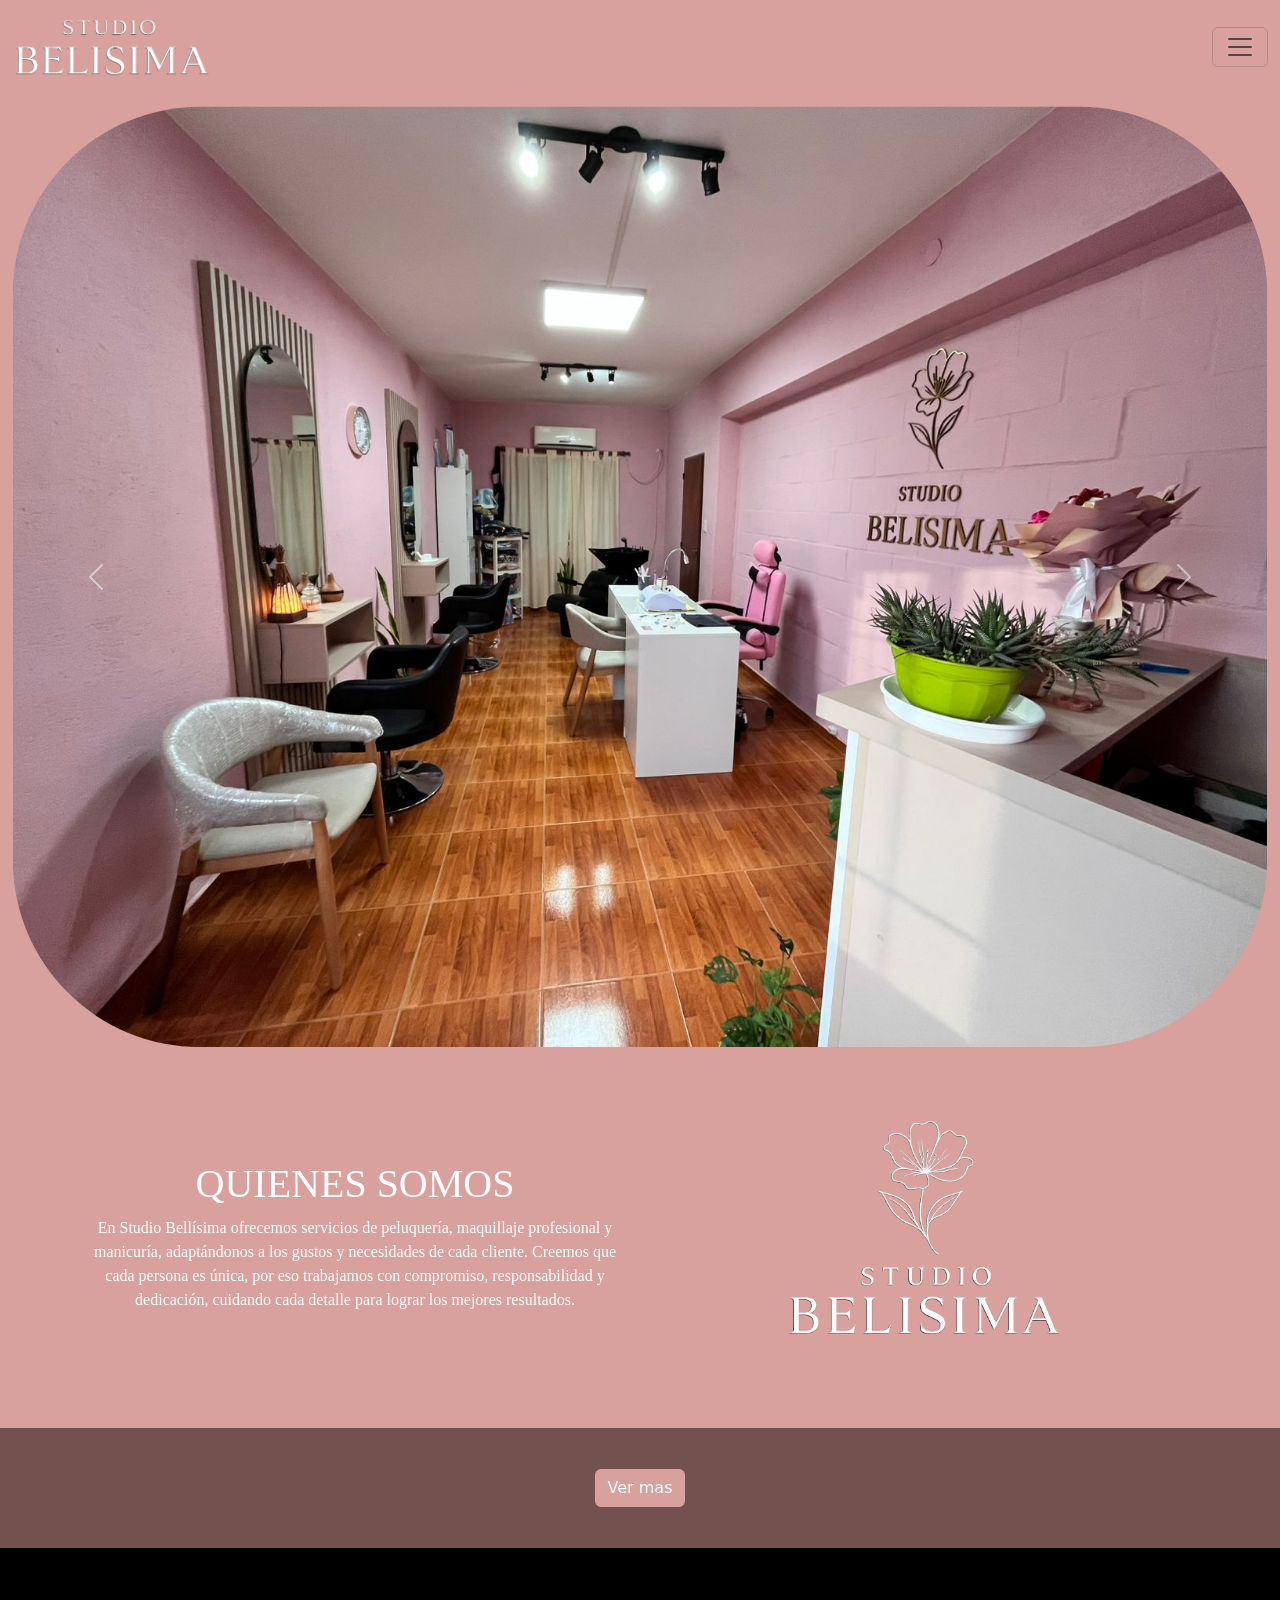
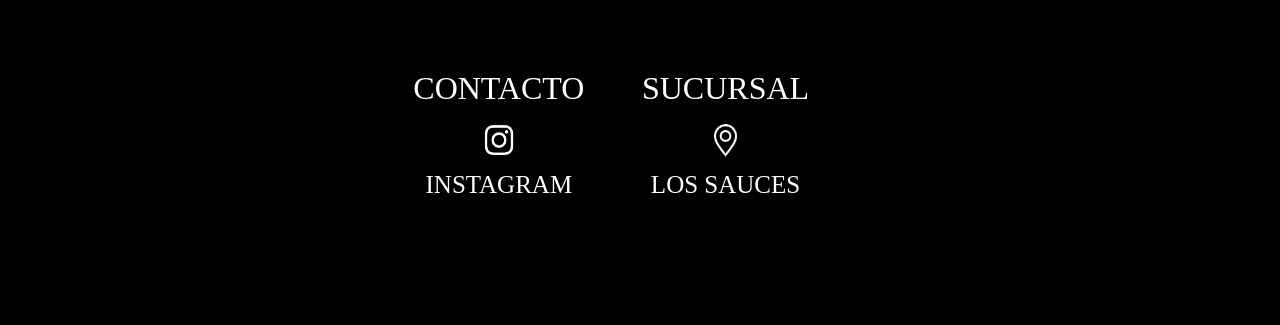
<file: index.html>
<!DOCTYPE html>
<html lang="es">
<head>
    
    <link href="https://cdn.jsdelivr.net/npm/bootstrap@5.3.8/dist/css/bootstrap.min.css" rel="stylesheet" integrity="sha384-sRIl4kxILFvY47J16cr9ZwB07vP4J8+LH7qKQnuqkuIAvNWLzeN8tE5YBujZqJLB" crossorigin="anonymous">
    <link rel="stylesheet"href="https://cdnjs.cloudflare.com/ajax/libs/animate.css/4.1.1/animate.min.css"/>
    <link rel="stylesheet" href="./styles/styles.css">
    <meta charset="UTF-8">
    <meta name="viewport" content="width=device-width, initial-scale=1.0">
    <title>Studio Belísima</title>
</head>
<body>
    
<header>
    <section>
        <nav class="navbar bg-nav-bar ">
            <div class="container-fluid">
                    <a class="navbar-brand" href="#"><img src="./assets/Logo.png" alt="" class="logo"></a>
                <button class="navbar-toggler" type="button" data-bs-toggle="collapse" data-bs-target="#navbarNav" aria-controls="navbarNav" aria-expanded="false" aria-label="Toggle navigation">
                    <span class="navbar-toggler-icon"></span>
                </button>
            <div class="collapse navbar-collapse" id="navbarNav">
        <ul class="navbar-nav">
                    <li class="nav-item">
                <a class="nav-link"  href="./pages/nosotros.html">NOSOTROS</a>
                    </li>
                    <li class="nav-item">
                <a class="nav-link" href="./pages/uñas.html">UÑAS</a>
                    </li>
                    <li class="nav-item">
                <a class="nav-link" href="./pages/pelo.html">PELO</a>
                    </li>
                    <li class="nav-item">
                <a class="nav-link" href="./pages/Contacto.html">CONTACTO</a>
            </li>
             </ul>
            </div>
            </div>
        </nav>
    </section>
</header>

    <main class="main-index">
    <div id="carouselExampleAutoplaying" class="carousel slide" data-bs-ride="carousel">
  <div class="carousel-inner">
    <div class="carousel-item active">
      <img src="./assets/Local.jpeg" class="d-block w-100" alt="...">
    </div>
    <div class="carousel-item" active>
      <img src="./assets/Local 3.jpeg" class="d-block w-100" alt="...">
    </div>
    <div class="carousel-item" active>
      <img src="./assets/Local 4.jpeg" class="d-block w-100" alt="...">
    </div>
  </div>
  <button class="carousel-control-prev" type="button" data-bs-target="#carouselExampleAutoplaying" data-bs-slide="prev">
    <span class="carousel-control-prev-icon" aria-hidden="true"></span>
    <span class="visually-hidden">Previous</span>
  </button>
  <button class="carousel-control-next" type="button" data-bs-target="#carouselExampleAutoplaying" data-bs-slide="next">
    <span class="carousel-control-next-icon" aria-hidden="true"></span>
    <span class="visually-hidden">Next</span>
  </button>
</div>

    
<div class="container text-center">
    <div class="row align-items-center">
    <div class="col">
        <h1 class="animate__animated animate__fadeInLeft">QUIENES SOMOS</h1>
            <p>En Studio Bellísima ofrecemos servicios de peluquería, maquillaje profesional y manicuría, adaptándonos a los gustos y necesidades de cada cliente. Creemos que cada persona es única, por eso trabajamos con compromiso, responsabilidad y dedicación, cuidando cada detalle para lograr los mejores resultados.</p>
    </div>
    <div class="col">
        <img  src="./assets/logo-2.png" alt="" class="logo-2">
    </div>
   
  </div>
</div> 
</main>

<section class="gap-bg">
        <a href="./pages/nosotros.html"><button type="button" class="btn  btn-secondary btn-ver-mas">Ver mas</button></a>
</section>

    <footer class="footer-index">
    
    <section class="contacto">
        <div class="div-contact">
             <h2>
              CONTACTO  
             </h2>
               <img src="assets/Instagram.png" alt="" class="ig">
                <a href="https://www.instagram.com/studiobelisima_/" class="turnos">INSTAGRAM</a>  
        </div>
           
        <div class="sucursal">

            <H2>SUCURSAL</H2>
             <article class="sucursal-img">
                <img src="assets/Ubicacion.png" alt="Ubicación" class="ubi">
             <a href="https://www.google.com/maps/@-31.4609347,-64.099924,3a,45.8y,119.4h,87.15t/data=!3m7!1e1!3m5!1sR9634__Yr19AnMxilBr6Xw!2e0!6shttps:%2F%2Fstreetviewpixels-pa.googleapis.com%2Fv1%2Fthumbnail%3Fcb_client%3Dmaps_sv.tactile%26w%3D900%26h%3D600%26pitch%3D2.850858406130868%26panoid%3DR9634__Yr19AnMxilBr6Xw%26yaw%3D119.40240520090917!7i16384!8i8192?entry=ttu&g_ep=EgoyMDI2MDYyOS4wIKXMDSoASAFQAw%3D%3D">LOS SAUCES </a>
             </article>
        </div>
    </section>
   
    </footer>
<script src="https://cdn.jsdelivr.net/npm/bootstrap@5.3.8/dist/js/bootstrap.bundle.min.js" integrity="sha384-FKyoEForCGlyvwx9Hj09JcYn3nv7wiPVlz7YYwJrWVcXK/BmnVDxM+D2scQbITxI" crossorigin="anonymous"></script>
</body>
</html>
</file>
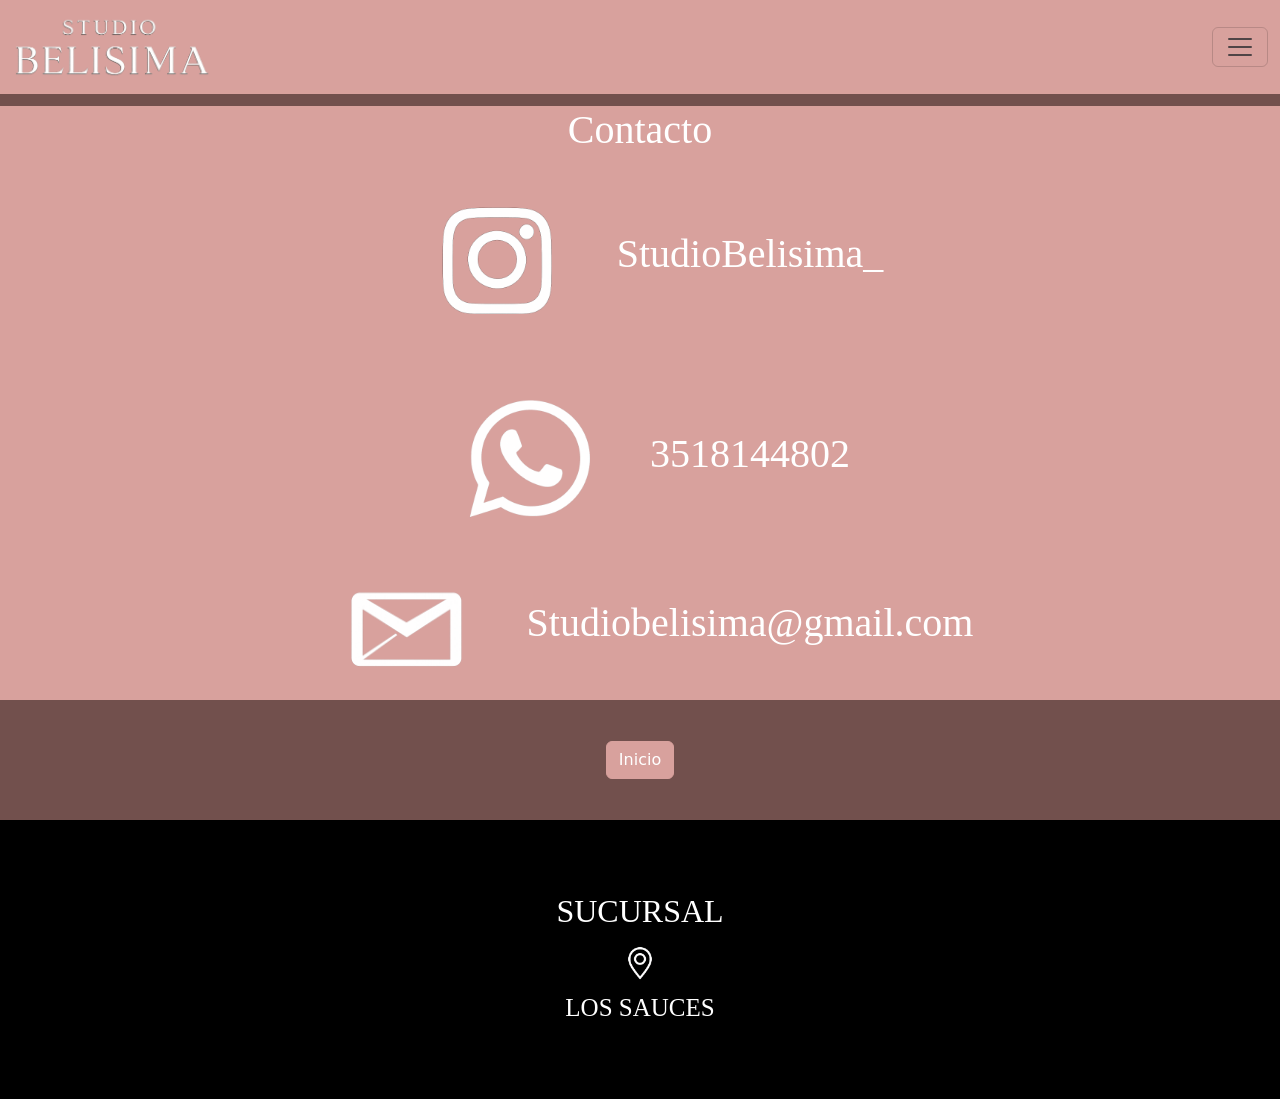
<file: pages/Contacto.html>
<!DOCTYPE html>
<html lang="es">
<head>
    <link href="https://cdn.jsdelivr.net/npm/bootstrap@5.3.8/dist/css/bootstrap.min.css" rel="stylesheet" integrity="sha384-sRIl4kxILFvY47J16cr9ZwB07vP4J8+LH7qKQnuqkuIAvNWLzeN8tE5YBujZqJLB" crossorigin="anonymous">
    <link rel="stylesheet"href="https://cdnjs.cloudflare.com/ajax/libs/animate.css/4.1.1/animate.min.css"/>
    <link rel="stylesheet" href="../styles/styles.css">
    <meta charset="UTF-8">
    <meta name="viewport" content="width=device-width, initial-scale=1.0">
    <title>Studio Belísima</title>
</head>
<body>
    <header>
        <section>
                <nav class="navbar bg-nav-bar ">
                    <div class="container-fluid">
                    <a class="navbar-brand" href="../index.html"><img src="../assets/Logo.png" alt="" class="logo"></a>
                    <button class="navbar-toggler collapsed" type="button" data-bs-toggle="collapse" data-bs-target="#navbarNav" aria-controls="navbarNav" aria-expanded="false" aria-label="Toggle navigation">
                    <span class="navbar-toggler-icon"></span>
                </button>
                        <div class="navbar-collapse collapse" id="navbarNav">
                    <ul class="navbar-nav">
                    <li class="nav-item">
                <a class="nav-link"  href="../pages/nosotros.html">NOSOTROS</a>
                    </li>
                    <li class="nav-item">
                <a class="nav-link" href="../pages/uñas.html">UÑAS</a>
                    </li>
                    <li class="nav-item">
                <a class="nav-link" href="../pages/pelo.html">PELO</a>
                    </li>
                    <li class="nav-item">
                <a class="nav-link" href="#">CONTACTO</a>
                        </li>
                    </ul>
                </div>
                </div>
            </nav>
        </section>
    </header>

    <main class="main-contacto">
        <H1 class="animate__animated animate__fadeInLeft">Contacto</H1>
    <div class="parrafo-3">
        <img src="../assets/Logo ig-2.png" alt="">
        <p class="texto-contacto">StudioBelisima_</p>
    </div>
    <div class="parrafo-3">
        <img src="../assets/Lodo de wsp.png" alt="">
        <p class="texto-contacto">3518144802</p>
    </div>
    <div class="parrafo-3">
      <img src="../assets/logo email.png" alt="">
      <p class="texto-contacto">Studiobelisima@gmail.com</p>    
    </div>

    </main>
<section class="gap-bg">
        <a href="../index.html"><button type="button" class="btn  btn-secondary btn-ver-mas">Inicio</button></a>
</section>

    <footer class="footer-index">
    
    <section class="contacto">
        <div class="div-contact">
            
           
        <div class="sucursal">

            <H2>SUCURSAL</H2>
             <article class="sucursal-img">
                <img src="../assets/Ubicacion.png" alt="Ubicación" class="ubi">
             <a href="https://www.google.com/maps/@-31.4609347,-64.099924,3a,45.8y,119.4h,87.15t/data=!3m7!1e1!3m5!1sR9634__Yr19AnMxilBr6Xw!2e0!6shttps:%2F%2Fstreetviewpixels-pa.googleapis.com%2Fv1%2Fthumbnail%3Fcb_client%3Dmaps_sv.tactile%26w%3D900%26h%3D600%26pitch%3D2.850858406130868%26panoid%3DR9634__Yr19AnMxilBr6Xw%26yaw%3D119.40240520090917!7i16384!8i8192?entry=ttu&g_ep=EgoyMDI2MDYyOS4wIKXMDSoASAFQAw%3D%3D">LOS SAUCES </a>
             </article>
        </div>
    </section>
   
    </footer>
<script src="https://cdn.jsdelivr.net/npm/bootstrap@5.3.8/dist/js/bootstrap.bundle.min.js" integrity="sha384-FKyoEForCGlyvwx9Hj09JcYn3nv7wiPVlz7YYwJrWVcXK/BmnVDxM+D2scQbITxI" crossorigin="anonymous"></script>
</body>
</html>
</file>
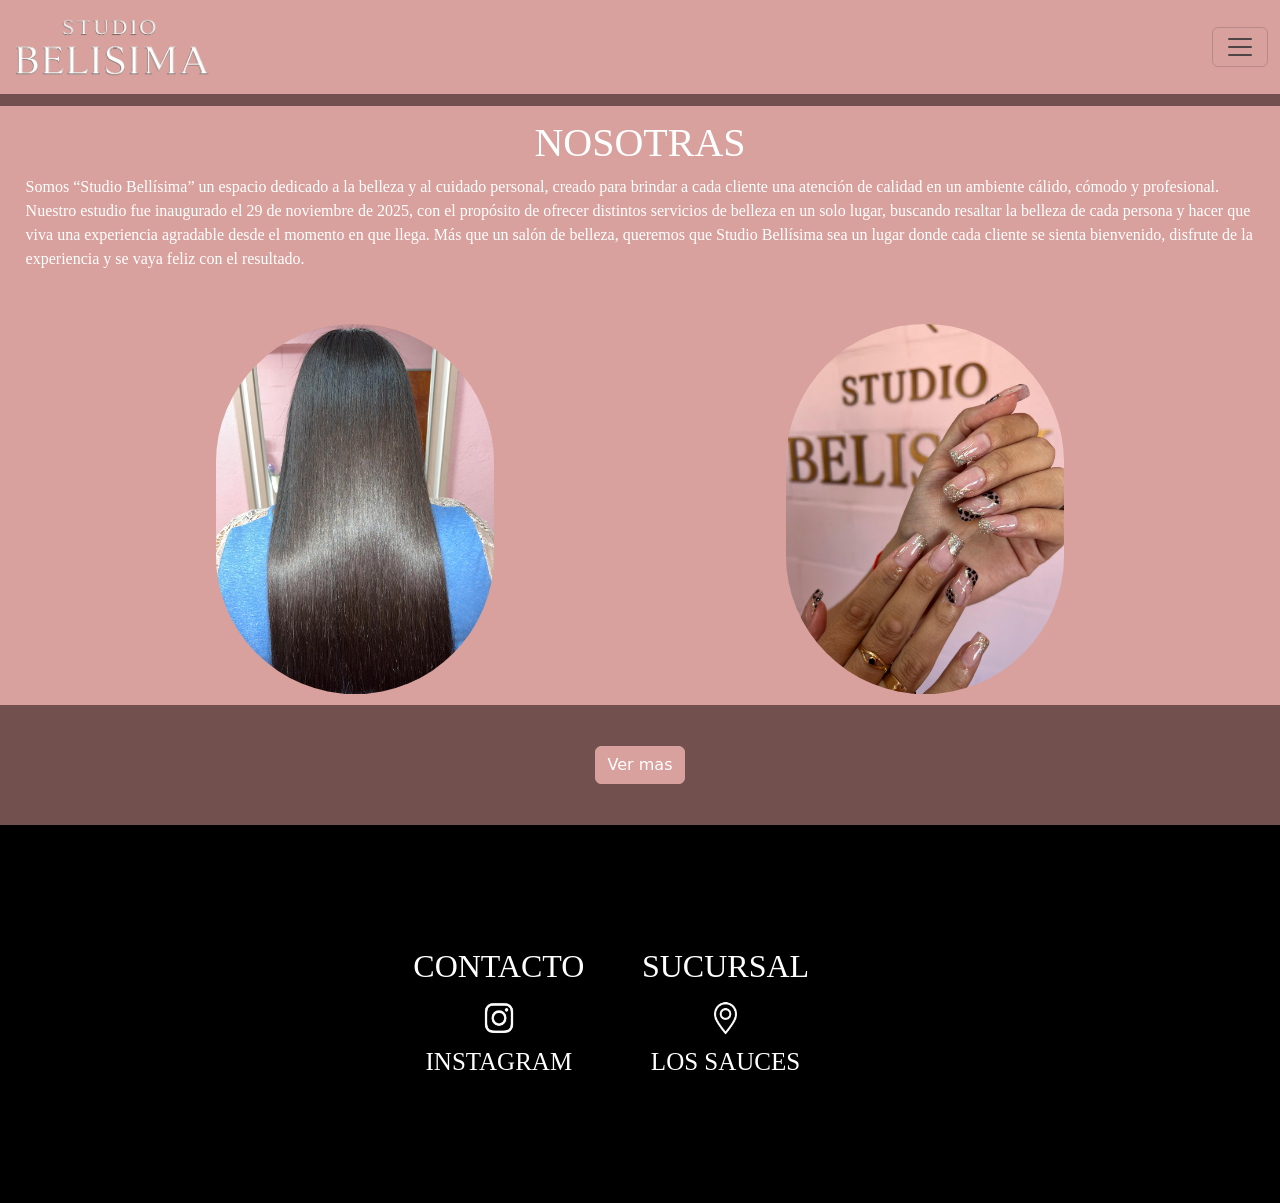
<file: pages/nosotros.html>
<!DOCTYPE html>
<html lang="es">
<head>
    <link href="https://cdn.jsdelivr.net/npm/bootstrap@5.3.8/dist/css/bootstrap.min.css" rel="stylesheet" integrity="sha384-sRIl4kxILFvY47J16cr9ZwB07vP4J8+LH7qKQnuqkuIAvNWLzeN8tE5YBujZqJLB" crossorigin="anonymous">
    <link rel="stylesheet"href="https://cdnjs.cloudflare.com/ajax/libs/animate.css/4.1.1/animate.min.css"/>
    <link rel="stylesheet" href="../styles/styles.css">
    <meta charset="UTF-8">
    <meta name="viewport" content="width=device-width, initial-scale=1.0">
    <title>Studio Belísima</title>
</head>
<body>
    <header>
        <section>
                <nav class="navbar bg-nav-bar ">
                    <div class="container-fluid">
                    <a class="navbar-brand" href="../index.html"><img src="../assets/Logo.png" alt="" class="logo"></a>
                    <button class="navbar-toggler" type="button" data-bs-toggle="collapse" data-bs-target="#navbarNav" aria-controls="navbarNav" aria-expanded="false" aria-label="Toggle navigation">
                    <span class="navbar-toggler-icon"></span>
                </button>
                        <div class="collapse navbar-collapse" id="navbarNav">
                    <ul class="navbar-nav">
                    <li class="nav-item">
                <a class="nav-link"  href="#">NOSOTROS</a>
                    </li>
                    <li class="nav-item">
                <a class="nav-link" href="../pages/uñas.html">UÑAS</a>
                    </li>
                    <li class="nav-item">
                <a class="nav-link" href="../pages/pelo.html">PELO</a>
                    </li>
                    <li class="nav-item">
                <a class="nav-link" href="../pages/Contacto.html">CONTACTO</a>
                        </li>
                    </ul>
                </div>
                </div>
            </nav>
        </section>
    </header>

    <main class="main-nosotros">
     <div class="main-title">
        <H1 class="animate__animated animate__fadeInLeft" >NOSOTRAS</H1>
        <p>Somos “Studio Bellísima” un espacio dedicado a la belleza y al cuidado personal, creado para brindar a cada cliente una atención de calidad en un ambiente cálido, cómodo y profesional.
Nuestro estudio fue inaugurado el 29 de noviembre de 2025, con el propósito de ofrecer distintos servicios de belleza en un solo lugar, buscando resaltar la belleza de cada persona y hacer que viva una experiencia agradable desde el momento en que llega.
Más que un salón de belleza, queremos que Studio Bellísima sea un lugar donde cada cliente se sienta bienvenido, disfrute de la experiencia y se vaya feliz con el resultado.</p>
</div>

<div class="container text-center">
  <div class="row align-items-start">
    <div class="col">
      <article >
<img src="../assets/pelo-1.jpeg" alt="" class="pelo-1">
    </article>
    </div>
    <div class="col">
    <article >
      <img src="../assets/uñas-1.jpeg" alt="" class="uñas-1" class="animate__animated animate__fadeInLeft" >     
    </article>
    </div>
  </div>
</div>



    </main>
<section class="gap-bg">
        <a href="../pages/uñas.html"><button type="button" class="btn  btn-secondary btn-ver-mas">Ver mas</button></a>
</section>

    <footer class="footer-index">
    
    <section class="contacto">
        <div class="div-contact">
             <h2>
              CONTACTO  
             </h2>
               <img  src="../assets/Instagram.png" alt="" class="ig">
                <a href="https://www.instagram.com/studiobelisima_/" class="turnos">INSTAGRAM</a>  
        </div>
           
        <div class="sucursal">

            <H2>SUCURSAL</H2>
             <article class="sucursal-img">
                <img src="../assets/Ubicacion.png" alt="Ubicación" class="ubi">
             <a href="https://www.google.com/maps/@-31.4609347,-64.099924,3a,45.8y,119.4h,87.15t/data=!3m7!1e1!3m5!1sR9634__Yr19AnMxilBr6Xw!2e0!6shttps:%2F%2Fstreetviewpixels-pa.googleapis.com%2Fv1%2Fthumbnail%3Fcb_client%3Dmaps_sv.tactile%26w%3D900%26h%3D600%26pitch%3D2.850858406130868%26panoid%3DR9634__Yr19AnMxilBr6Xw%26yaw%3D119.40240520090917!7i16384!8i8192?entry=ttu&g_ep=EgoyMDI2MDYyOS4wIKXMDSoASAFQAw%3D%3D">LOS SAUCES </a>
             </article>
        </div>
    </section>
   
    </footer>
<script src="https://cdn.jsdelivr.net/npm/bootstrap@5.3.8/dist/js/bootstrap.bundle.min.js" integrity="sha384-FKyoEForCGlyvwx9Hj09JcYn3nv7wiPVlz7YYwJrWVcXK/BmnVDxM+D2scQbITxI" crossorigin="anonymous"></script>
</body>
</html>
</file>
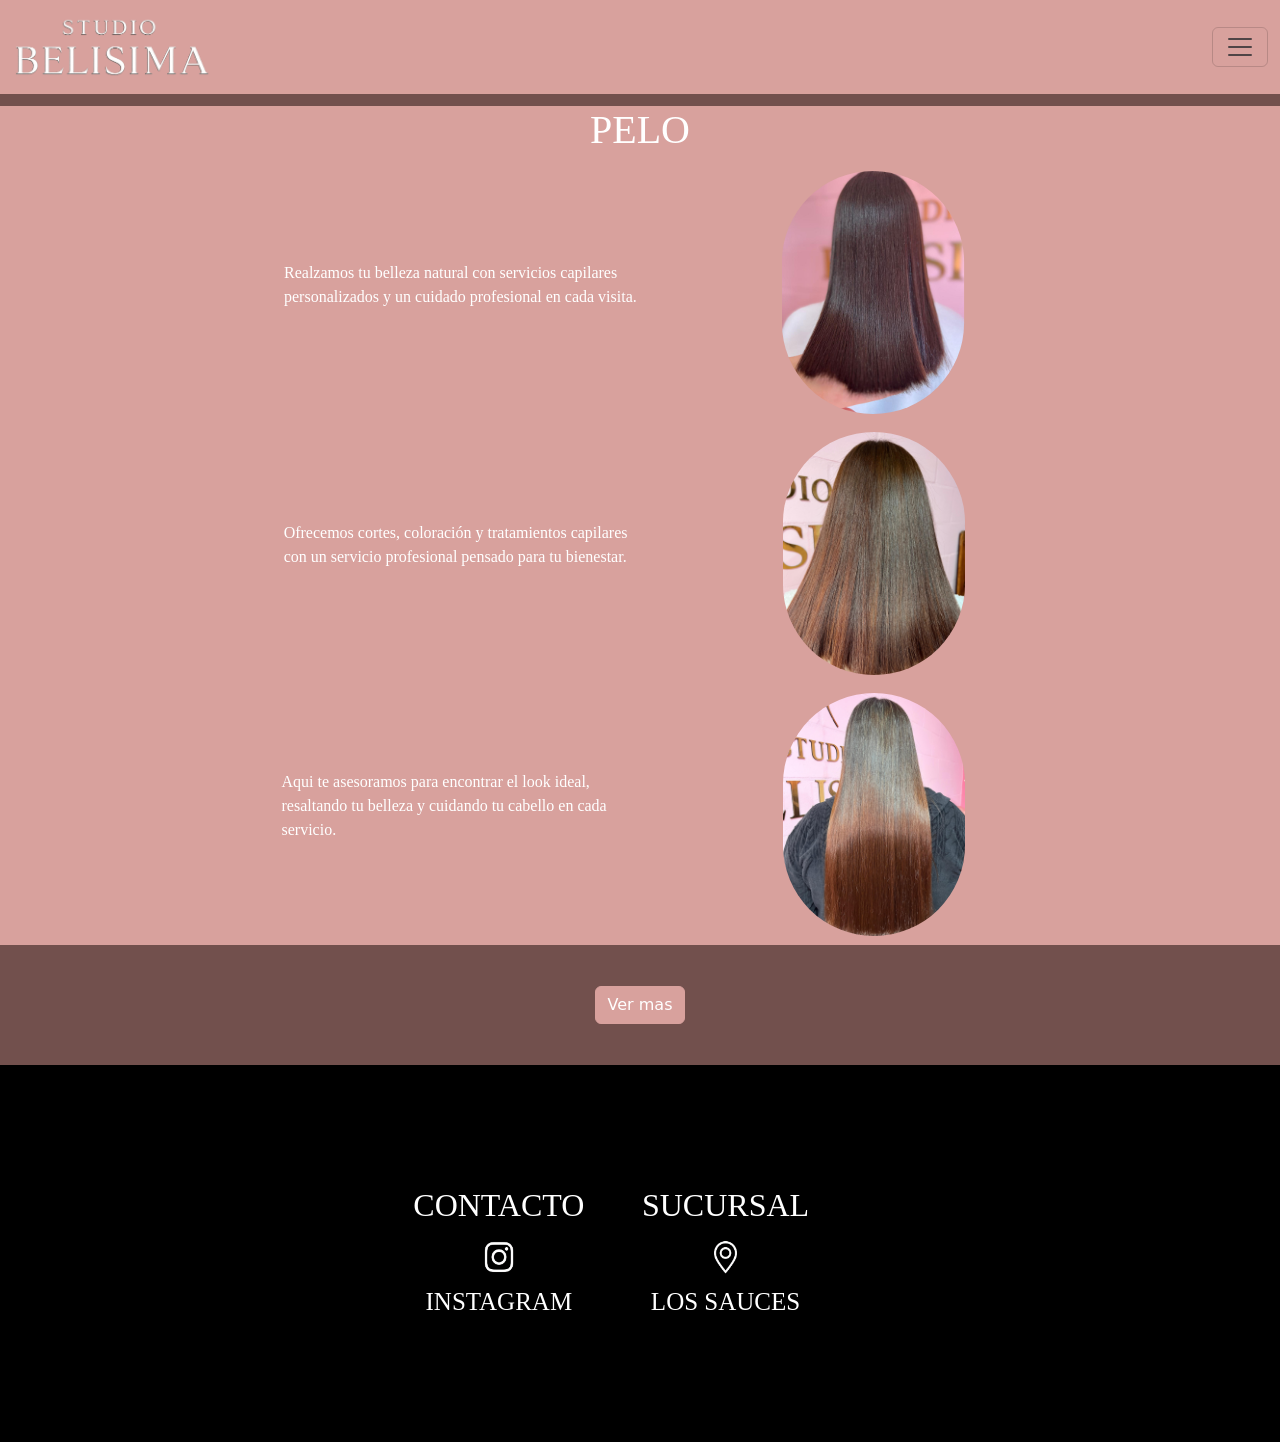
<file: pages/pelo.html>
<!DOCTYPE html>
<html lang="es">
<head>
    <link href="https://cdn.jsdelivr.net/npm/bootstrap@5.3.8/dist/css/bootstrap.min.css" rel="stylesheet" integrity="sha384-sRIl4kxILFvY47J16cr9ZwB07vP4J8+LH7qKQnuqkuIAvNWLzeN8tE5YBujZqJLB" crossorigin="anonymous">
    <link rel="stylesheet"href="https://cdnjs.cloudflare.com/ajax/libs/animate.css/4.1.1/animate.min.css"/>
    <link rel="stylesheet" href="../styles/styles.css">
    <meta charset="UTF-8">
    <meta name="viewport" content="width=device-width, initial-scale=1.0">
    <title>Studio Belísima</title>
</head>
<body>
    <header>
        <section>
                <nav class="navbar bg-nav-bar ">
                    <div class="container-fluid">
                    <a class="navbar-brand" href="../index.html"><img src="../assets/Logo.png" alt="" class="logo"></a>
                    <button class="navbar-toggler collapsed" type="button" data-bs-toggle="collapse" data-bs-target="#navbarNav" aria-controls="navbarNav" aria-expanded="false" aria-label="Toggle navigation">
                    <span class="navbar-toggler-icon"></span>
                </button>
                        <div class="navbar-collapse collapse" id="navbarNav">
                    <ul class="navbar-nav">
                    <li class="nav-item">
                <a class="nav-link"  href="../pages/nosotros.html">NOSOTROS</a>
                    </li>
                    <li class="nav-item">
                <a class="nav-link" href="../pages/uñas.html">UÑAS</a>
                    </li>
                    <li class="nav-item">
                <a class="nav-link" href="#">PELO</a>
                    </li>
                    <li class="nav-item">
                <a class="nav-link" href="../pages/Contacto.html">CONTACTO</a>
                        </li>
                    </ul>
                </div>
                </div>
            </nav>
        </section>
    </header>

    <main class="main-pelo">
        <H1 class="animate__animated animate__fadeInLeft">PELO</H1>
        <div class="parrafo-2">
          <p class="texto-pelo">Realzamos tu belleza natural con servicios capilares personalizados y un cuidado profesional en cada visita.</p>
            <img src="../assets/pelo-2.jpeg" alt="">
        </div>
        <div class="parrafo-2">
            <p class="texto-pelo">Ofrecemos cortes, coloración y tratamientos capilares con un servicio profesional pensado para tu bienestar.</p>
        <img src="../assets/pelo-3.jpeg" alt="">
        </div>
        <div class="parrafo-2">
        <p class="texto-pelo">Aqui te asesoramos para encontrar el look ideal, resaltando tu belleza y cuidando tu cabello en cada servicio.</p>
            <img src="../assets/pelo-4.jpeg" alt="">
        </div>
    </main>

    <section class="gap-bg">
        <a href="../pages/Contacto.html"><button type="button" class="btn  btn-secondary btn-ver-mas">Ver mas</button></a>
</section>

    <footer class="footer-index">
    
    <section class="contacto">
        <div class="div-contact">
             <h2>
              CONTACTO  
             </h2>
               <img src="../assets/Instagram.png" alt="" class="ig">
                <a href="https://www.instagram.com/studiobelisima_/" class="turnos">INSTAGRAM</a>  
        </div>
           
        <div class="sucursal">

            <H2>SUCURSAL</H2>
             <article class="sucursal-img">
                <img src="../assets/Ubicacion.png" alt="Ubicación" class="ubi">
             <a href="https://www.google.com/maps/@-31.4609347,-64.099924,3a,45.8y,119.4h,87.15t/data=!3m7!1e1!3m5!1sR9634__Yr19AnMxilBr6Xw!2e0!6shttps:%2F%2Fstreetviewpixels-pa.googleapis.com%2Fv1%2Fthumbnail%3Fcb_client%3Dmaps_sv.tactile%26w%3D900%26h%3D600%26pitch%3D2.850858406130868%26panoid%3DR9634__Yr19AnMxilBr6Xw%26yaw%3D119.40240520090917!7i16384!8i8192?entry=ttu&g_ep=EgoyMDI2MDYyOS4wIKXMDSoASAFQAw%3D%3D">LOS SAUCES </a>
             </article>
        </div>
    </section>
   
    </footer>
<script src="https://cdn.jsdelivr.net/npm/bootstrap@5.3.8/dist/js/bootstrap.bundle.min.js" integrity="sha384-FKyoEForCGlyvwx9Hj09JcYn3nv7wiPVlz7YYwJrWVcXK/BmnVDxM+D2scQbITxI" crossorigin="anonymous"></script>
</body>
</html>
</file>
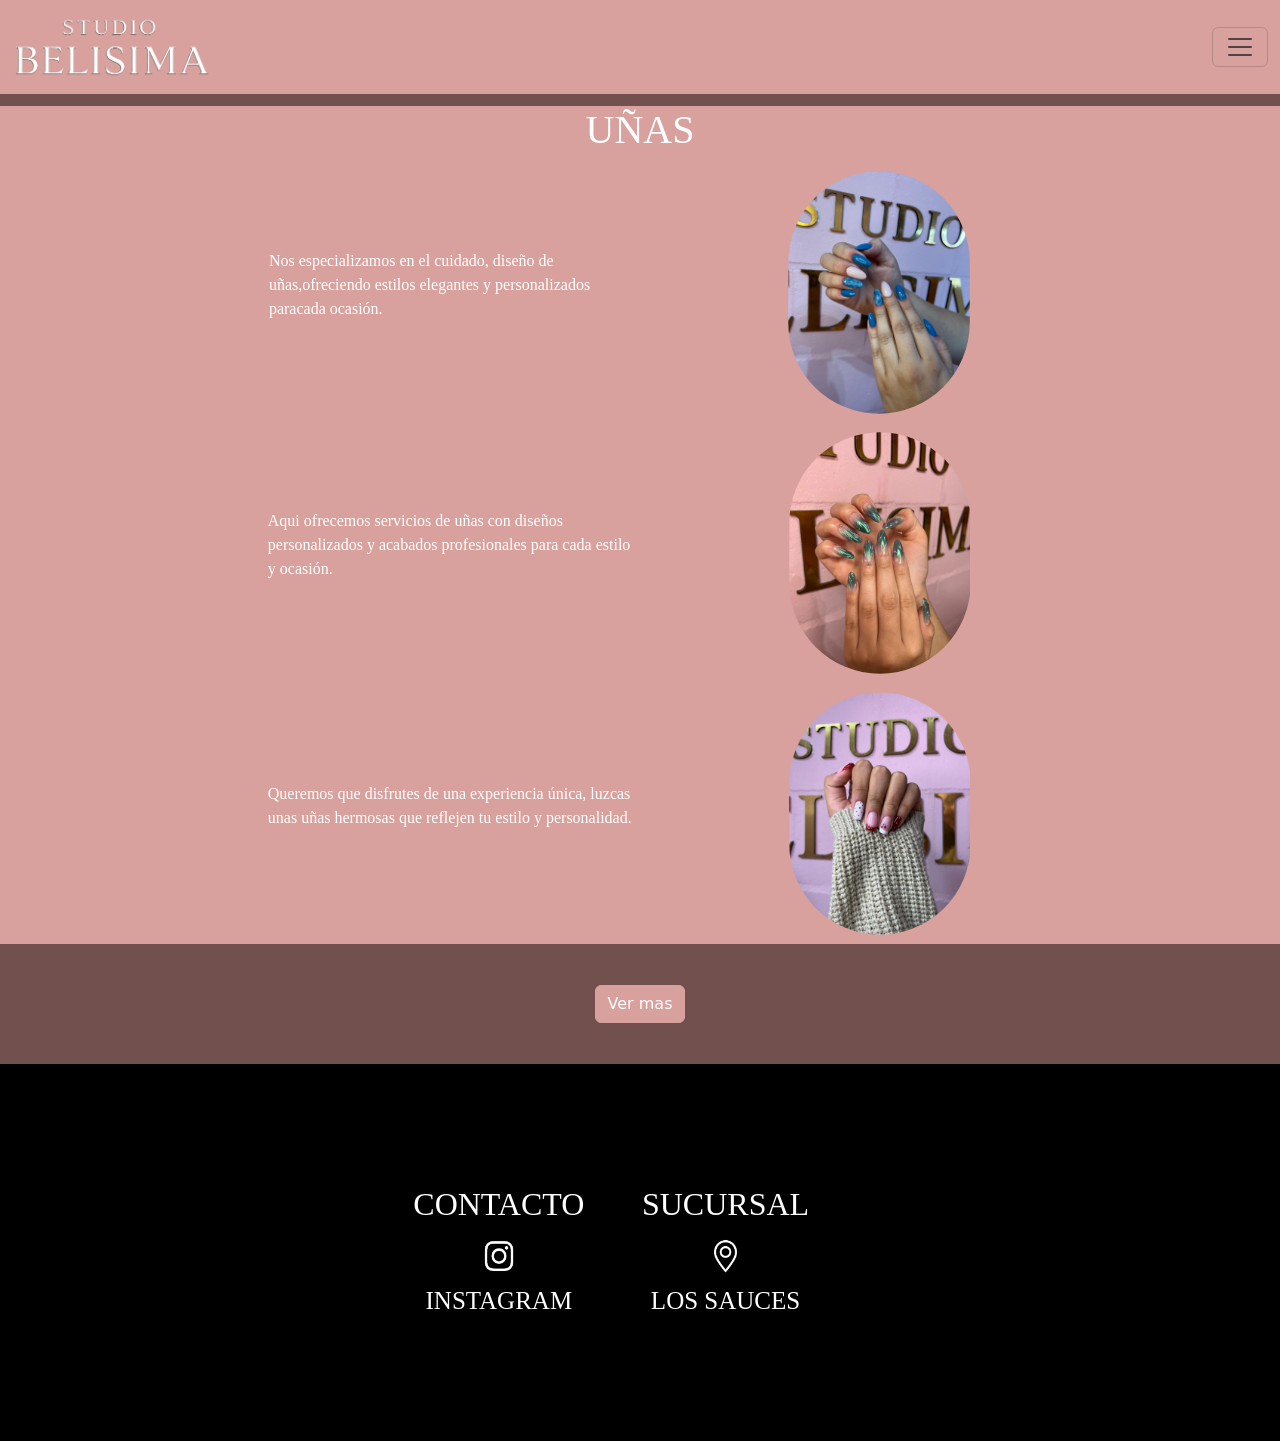
<file: pages/uñas.html>
<!DOCTYPE html>
<html lang="es">
<head>
    <link href="https://cdn.jsdelivr.net/npm/bootstrap@5.3.8/dist/css/bootstrap.min.css" rel="stylesheet" integrity="sha384-sRIl4kxILFvY47J16cr9ZwB07vP4J8+LH7qKQnuqkuIAvNWLzeN8tE5YBujZqJLB" crossorigin="anonymous">
    <link rel="stylesheet"href="https://cdnjs.cloudflare.com/ajax/libs/animate.css/4.1.1/animate.min.css"/>
    <link rel="stylesheet" href="../styles/styles.css">
    <meta charset="UTF-8">
    <meta name="viewport" content="width=device-width, initial-scale=1.0">
    <title>Studio Belísima</title>
</head>
<body>
    <header>
        <section>
                <nav class="navbar bg-nav-bar ">
                    <div class="container-fluid">
                    <a class="navbar-brand" href="../index.html"><img src="../assets/Logo.png" alt="" class="logo"></a>
                    <button class="navbar-toggler collapsed" type="button" data-bs-toggle="collapse" data-bs-target="#navbarNav" aria-controls="navbarNav" aria-expanded="false" aria-label="Toggle navigation">
                    <span class="navbar-toggler-icon"></span>
                </button>
                        <div class="navbar-collapse collapse" id="navbarNav">
                    <ul class="navbar-nav">
                    <li class="nav-item">
                <a class="nav-link"  href="../pages/nosotros.html">NOSOTROS</a>
                    </li>
                    <li class="nav-item">
                <a class="nav-link" href="#">UÑAS</a>
                    </li>
                    <li class="nav-item">
                <a class="nav-link" href="../pages/pelo.html">PELO</a>
                    </li>
                    <li class="nav-item">
                <a class="nav-link" href="../pages/Contacto.html">CONTACTO</a>
                        </li>
                    </ul>
                </div>
                </div>
            </nav>
        </section>
    </header>

    <main class="main-uñas">
        <H1 class="animate__animated animate__fadeInLeft" >UÑAS</H1>
        <div class="parrafo-1">
            <p class="texto-uñas">
                Nos especializamos en el cuidado, diseño de uñas,ofreciendo estilos elegantes y personalizados paracada ocasión.</p>
            <img src="../assets/uñas-3.jpeg" alt="">
        </div>
        <div class="parrafo-1">
            <p class="texto-uñas">
                Aqui ofrecemos servicios de uñas con diseños personalizados y acabados profesionales para cada estilo y ocasión.</p>
            <img src="../assets/uñas-4.jpeg" alt="">
        </div>
        <div class="parrafo-1" >
            <p class="texto-uñas">
                Queremos que disfrutes de una experiencia única, luzcas unas uñas hermosas que reflejen tu estilo y personalidad.</p>
            <img src="../assets/uñas-5.jpeg" alt="">
        </div>
    </main>
    
    <section class="gap-bg">
        <a href="../pages/pelo.html"><button type="button" class="btn  btn-secondary btn-ver-mas">Ver mas</button></a>
</section>

    <footer class="footer-index">
    
    <section class="contacto">
        <div class="div-contact">
             <h2>
              CONTACTO  
             </h2>
               <img src="../assets/Instagram.png" alt="" class="ig">
                <a href="https://www.instagram.com/studiobelisima_/" class="turnos">INSTAGRAM</a>  
        </div>
           
        <div class="sucursal">

            <H2>SUCURSAL</H2>
             <article class="sucursal-img">
                <img src="../assets/Ubicacion.png" alt="Ubicación" class="ubi">
             <a href="https://www.google.com/maps/@-31.4609347,-64.099924,3a,45.8y,119.4h,87.15t/data=!3m7!1e1!3m5!1sR9634__Yr19AnMxilBr6Xw!2e0!6shttps:%2F%2Fstreetviewpixels-pa.googleapis.com%2Fv1%2Fthumbnail%3Fcb_client%3Dmaps_sv.tactile%26w%3D900%26h%3D600%26pitch%3D2.850858406130868%26panoid%3DR9634__Yr19AnMxilBr6Xw%26yaw%3D119.40240520090917!7i16384!8i8192?entry=ttu&g_ep=EgoyMDI2MDYyOS4wIKXMDSoASAFQAw%3D%3D">LOS SAUCES </a>
             </article>
        </div>
    </section>
   
    </footer>
<script src="https://cdn.jsdelivr.net/npm/bootstrap@5.3.8/dist/js/bootstrap.bundle.min.js" integrity="sha384-FKyoEForCGlyvwx9Hj09JcYn3nv7wiPVlz7YYwJrWVcXK/BmnVDxM+D2scQbITxI" crossorigin="anonymous"></script>
</body>
</html>
</file>
<file: styles/styles.css>
@charset "UTF-8";
* {
  margin: 0%;
  padding: 0%;
}

.nav-link {
  color: rgb(250, 251, 252);
  font-family: cinzel, serif;
}

a {
  list-style: none;
  text-decoration: none;
  color: white;
}

h1 {
  font-family: serif;
}

p {
  font-family: Georgia, "Times New Roman", Times, serif;
}

@media screen and (max-width: 1024px) {
  .parrafo-1 {
    position: relative;
    display: flex;
    justify-content: center;
    align-items: center;
    margin-bottom: 30px;
    gap: 0;
  }
  .parrafo-1 img {
    width: 100%;
    height: 350px;
    object-fit: cover;
    border-radius: 25px;
    padding: 0;
  }
  .texto-uñas {
    position: absolute;
    top: 0;
    left: 0;
    width: 100%;
    height: 100%;
    display: flex;
    justify-content: center;
    align-items: center;
    padding: 30px;
    box-sizing: border-box;
    background: rgba(0, 0, 0, 0.35);
    border-radius: 25px;
    text-align: center;
  }
  .texto-uñas p {
    font-size: 1.2rem;
    line-height: 1.6;
    color: #fff;
    text-shadow: 2px 2px 8px rgba(0, 0, 0, 0.8);
  }
}
@media screen and (max-width: 1024px) {
  .parrafo-2 {
    position: relative;
    display: flex;
    justify-content: center;
    align-items: center;
    margin-bottom: 30px;
    gap: 0;
  }
  .parrafo-2 img {
    width: 100%;
    height: 350px;
    object-fit: cover;
    border-radius: 25px;
    padding: 0;
  }
  .texto-pelo {
    position: absolute;
    top: 0;
    left: 0;
    width: 100%;
    height: 100%;
    display: flex;
    justify-content: center;
    align-items: center;
    padding: 30px;
    box-sizing: border-box;
    background: rgba(0, 0, 0, 0.35);
    border-radius: 25px;
    text-align: center;
  }
  .texto-pelo p {
    font-size: 1.2rem;
    line-height: 1.6;
    color: #fff;
    text-shadow: 2px 2px 8px rgba(0, 0, 0, 0.8);
  }
}
@media (max-width: 992px) {
  .texto-contacto {
    font-size: 30px;
  }
}
@media (max-width: 768px) {
  .parrafo-3 {
    flex-direction: column;
    text-align: center;
    gap: 15px;
    width: 100%;
  }
}
.section-contacto {
  align-items: center;
  padding: 20px;
}

.texto-contacto {
  font-size: 28px;
  word-break: break-word;
  overflow-wrap: break-word;
}

.bg-nav-bar {
  background-color: #D8A19D;
}

.logo {
  width: 200px;
  border-radius: 0%;
}

.nav-link {
  color: rgb(250, 251, 252);
  font-family: cinzel, serif;
}

.carousel-item {
  transition-duration: 2s;
}

.main-index {
  background-color: #D8A19D;
}

.main-tilte {
  display: flex;
  text-decoration: none;
  flex-direction: column;
  justify-content: center;
}

.logo-2 {
  width: 100%;
}

.col {
  color: #ffffff;
}

.gap-bg {
  display: flex;
  justify-content: center;
  align-items: center;
  height: 120px;
  background-color: #72504d;
}

.btn-ver-mas {
  background-color: #D8A19D;
  border-color: #D8A19D;
}
.btn-ver-mas:hover {
  background-color: #000000;
}

.contacto {
  padding: 5%;
  display: flex;
  flex-direction: row;
  align-items: center;
  justify-content: center;
}

.div-contact {
  display: flex;
  flex-direction: column;
  align-items: center;
}

.sucursal {
  padding: 5%;
  display: flex;
  align-items: center;
  flex-direction: column;
}

.sucursal-img {
  display: flex;
  flex-direction: column;
  align-items: center;
}

.footer-index {
  background-color: #000000;
}

.ig {
  width: 50px;
}

.ubi {
  width: 50px;
}

.animate__animated {
  --animate-duration: 2s;
  --animation-delay: 2s;
}

img {
  width: 200px;
}

.contacto {
  font-size: 25px;
  font-family: cinzel, serif;
  color: rgb(255, 255, 255);
}

body {
  background-color: #72504d;
}

.main-nosotros {
  background-color: #D8A19D;
}

.bg-nav-bar {
  background-color: #D8A19D;
}

.logo {
  width: 200px;
}

.nav-link {
  color: rgb(250, 251, 252);
  font-family: cinzel, serif;
}

.nosotras {
  color: aliceblue;
  display: flex;
  flex-direction: column;
  justify-content: center;
}

.main-title {
  margin: 1%;
  padding: 1%;
  display: flex;
  flex-direction: column;
  align-items: center;
  background-color: #D8A19D;
}

h1 {
  color: rgb(255, 255, 255);
}

p {
  color: white;
}

.pelo-1 {
  width: 300px;
  padding: 2%;
}

.uñas-1 {
  padding: 2%;
  width: 300px;
}

.main-contacto {
  margin-top: 1%;
  background-color: #D8A19D;
  display: flex;
  flex-direction: column;
  align-items: center;
}

.section-contacto {
  display: flex;
  flex-direction: column;
  align-items: flex-start;
  width: 100%;
}

.parrafo-3 {
  display: flex;
  align-items: center;
  gap: 20px;
}

.texto-contacto {
  font-size: 40px;
}

.main-uñas {
  margin-top: 1%;
  display: flex;
  flex-direction: column;
  align-items: center;
  background-color: #D8A19D;
}

img {
  padding: 1%;
  border-radius: 200px;
}

.parrafo-1 {
  display: flex;
  flex-direction: row;
  align-items: center;
  gap: 15%;
}

.texto-uñas {
  padding-left: 10%;
  padding-right: 0%;
  width: 50%;
}

.main-pelo {
  margin-top: 1%;
  display: flex;
  flex-direction: column;
  align-items: center;
  background-color: #D8A19D;
}

.parrafo-2 {
  display: flex;
  align-items: center;
  gap: 15%;
}

.texto-pelo {
  padding-left: 10%;
  padding-right: 0%;
  width: 50%;
}

/*# sourceMappingURL=styles.css.map */
</file>
